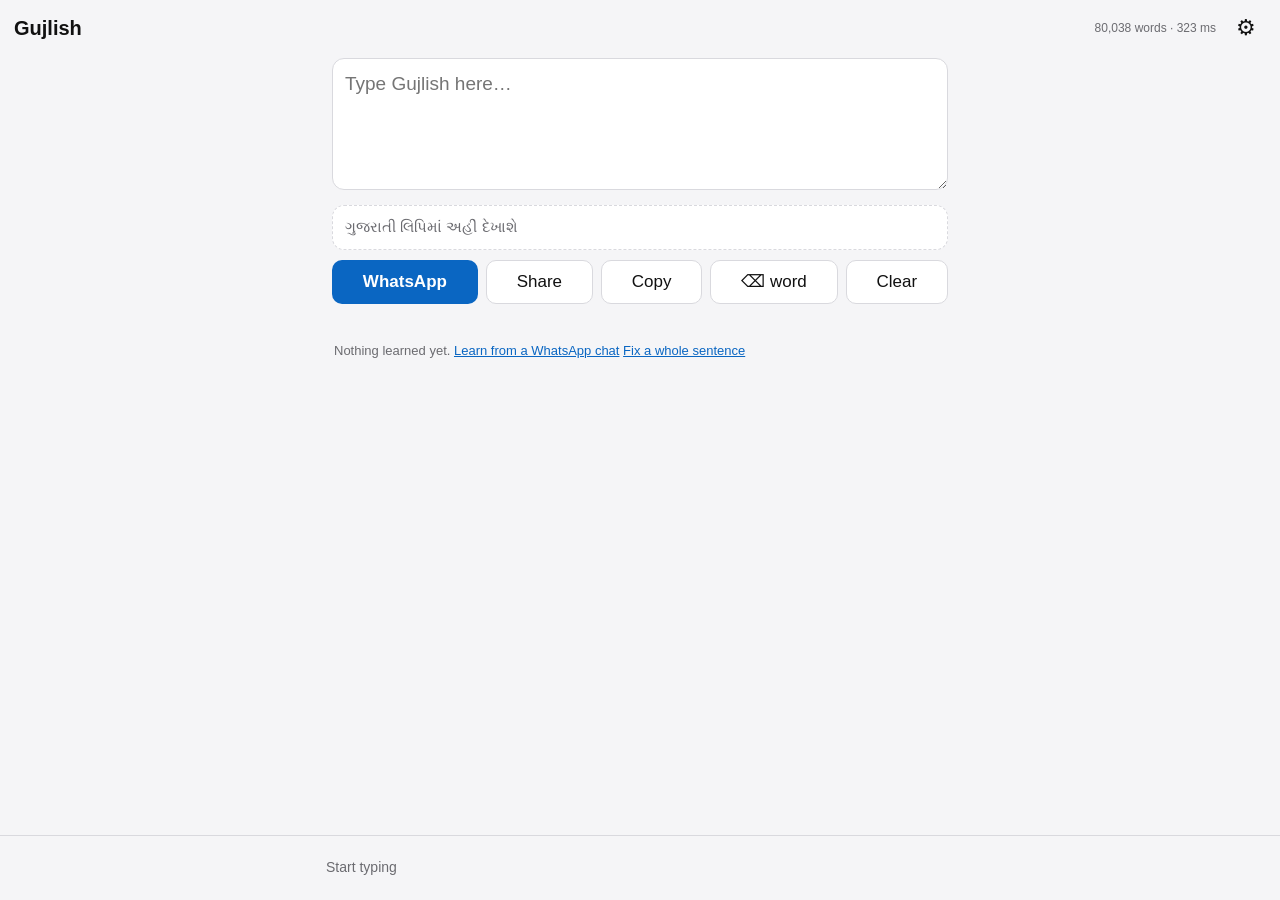
<file: docs/index.html>
<!doctype html>
<html lang="en">
<head>
<meta charset="utf-8">
<meta name="viewport" content="width=device-width, initial-scale=1, viewport-fit=cover, interactive-widget=resizes-content">
<meta name="apple-mobile-web-app-capable" content="yes">
<meta name="mobile-web-app-capable" content="yes">
<meta name="apple-mobile-web-app-status-bar-style" content="default">
<meta name="apple-mobile-web-app-title" content="Gujlish">
<meta name="theme-color" content="#0a66c2">
<meta name="color-scheme" content="light dark">
<title>Gujlish</title>
<link rel="manifest" href="manifest.webmanifest">
<link rel="icon" href="icons/icon-192.png">
<link rel="apple-touch-icon" href="icons/apple-touch-icon.png">
<link rel="stylesheet" href="app.0ae4e6ee.css">
</head>
<body>
<header class="top">
  <h1>Gujlish</h1>
  <div class="top-right">
    <span class="stat" id="stats"></span>
    <button class="icon" id="openSettings" aria-label="Settings" title="Settings">⚙</button>
  </div>
</header>

<main>
  <textarea id="msg" rows="4" placeholder="Type Gujlish here…" autocapitalize="off" autocomplete="off"
            autocorrect="off" spellcheck="false" enterkeyhint="done"></textarea>

  <div class="preview" id="preview" lang="gu" hidden></div>
  <div class="grammar" id="grammar" hidden></div>

  <div class="actions">
    <button class="primary" id="whatsapp">WhatsApp</button>
    <button id="share">Share</button>
    <button id="copy">Copy</button>
    <button id="backspace" title="Delete last word">⌫ word</button>
    <button id="clear">Clear</button>
  </div>
  <div class="toast" id="toast"></div>

  <pre class="debug" id="debug" hidden></pre>

  <p class="learned">
    <span id="learnedLine">Nothing learned yet.</span>
    <a href="#" id="openLearn">Learn from a WhatsApp chat</a>
    <a href="fix/">Fix a whole sentence</a>
  </p>
  <div class="spacer"></div>
</main>

<div class="strip-wrap" id="stripWrap">
  <div class="strip" id="strip"><span class="empty">Start typing</span></div>
</div>

<div class="banner" id="banner" hidden>
  <span>A new version is ready.</span>
  <button id="reload">Reload</button>
</div>

<dialog id="settings">
  <form method="dialog" class="sheet">
    <div class="sheet-head">
      <h2>Settings</h2>
      <button class="icon" value="close" aria-label="Close">✕</button>
    </div>

    <section>
      <h3>Suggestions</h3>
      <label><input type="radio" name="mode" value="mixed"> Gujlish + English (mixed)</label>
      <label><input type="radio" name="mode" value="gujlish"> Gujlish only</label>
      <label><input type="radio" name="mode" value="english"> English only</label>
      <label><input type="checkbox" id="autocorrect"> Auto-correct typed words on space</label>
      <label><input type="checkbox" id="grammarOn"> Grammar suggestions (hu chu, tame cho, ame gaya …)</label>
    </section>

    <section>
      <h3>Gujarati script</h3>
      <label><input type="checkbox" id="previewOn"> Show the message in Gujarati script</label>
      <p class="hint">Send as:</p>
      <label><input type="radio" name="sendAs" value="gujlish"> Gujlish (as typed)</label>
      <label><input type="radio" name="sendAs" value="script"> Gujarati script (ગુજરાતી)</label>
      <label><input type="checkbox" id="showDebug"> Show the debug line</label>
    </section>

    <section id="learnSection">
      <h3>Learn from a WhatsApp chat</h3>
      <p class="hint">In WhatsApp open a chat → the name at the top → Export Chat →
        <b>Without Media</b>. Save the file, then pick it here. It never leaves this phone;
        the app only counts which words and pairs of words you all use.</p>
      <input type="file" id="chatFile" accept=".txt,.zip,text/plain,application/zip">
      <div id="senders" hidden></div>
      <div class="row-btns">
        <button type="button" id="learnBtn" disabled>Learn</button>
      </div>
      <p class="hint" id="learnResult"></p>
    </section>

    <section>
      <h3>Learned words</h3>
      <p class="hint" id="learnedDetail"></p>
      <div class="row-btns">
        <button type="button" id="exportBtn">Export</button>
        <button type="button" id="importBtn">Import</button>
        <button type="button" class="danger" id="forgetBtn">Forget all</button>
      </div>
      <input type="file" id="importFile" accept=".json,application/json" hidden>
    </section>

    <section class="about">
      <h3>About</h3>
      <p class="hint">Gujlish <span id="version"></span>. Predictive text for romanised Gujarati.
        Everything runs on this device and nothing is sent anywhere.
        Word frequencies derive from Gujarati Wikipedia (CC BY-SA 4.0), the Dakshina dataset
        (CC BY-SA 4.0) and Aksharantar (CC BY / CC0); English frequencies from
        FrequencyWords (MIT).</p>
    </section>
  </form>
</dialog>

<script src="gujlish.6e115e8c.js"></script>
<script src="grammar.0bd6bb70.js"></script>
<script src="reverse.7f75abda.js"></script>
<script src="lexicon.db846419.js"></script>
<script src="english.1c6c6c84.js"></script>
<script src="app.a9244f43.js"></script>
</body>
</html>
</file>
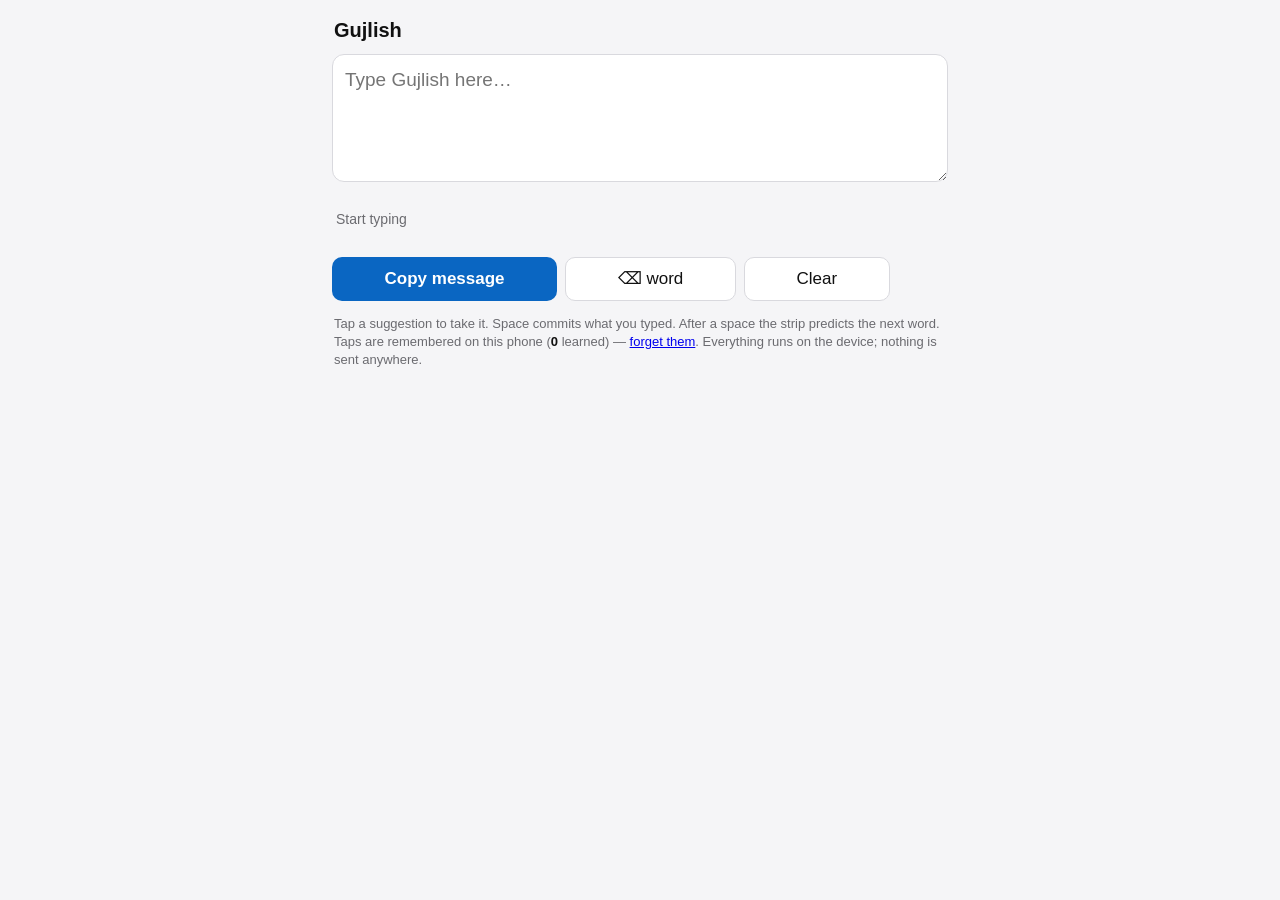
<file: web/tester_template.html>
<!doctype html>
<html lang="en">
<head>
<meta charset="utf-8">
<meta name="viewport" content="width=device-width, initial-scale=1, viewport-fit=cover">
<meta name="apple-mobile-web-app-capable" content="yes">
<meta name="apple-mobile-web-app-status-bar-style" content="default">
<meta name="apple-mobile-web-app-title" content="Gujlish">
<meta name="color-scheme" content="light dark">
<title>Gujlish tester</title>
<style>
  :root {
    --bg: #f5f5f7; --fg: #111; --muted: #6b6b70; --card: #fff;
    --line: #d9d9de; --chip: #e9e9ee; --chip-fg: #111; --accent: #0a66c2;
    --accent-fg: #fff; --ok: #1a7f37;
  }
  @media (prefers-color-scheme: dark) {
    :root {
      --bg: #101014; --fg: #f0f0f2; --muted: #9a9aa2; --card: #1b1b21;
      --line: #2c2c34; --chip: #2a2a33; --chip-fg: #f0f0f2; --accent: #4c9aff;
      --accent-fg: #0b0b0f; --ok: #3fb950;
    }
  }
  * { box-sizing: border-box; }
  html, body { margin: 0; background: var(--bg); color: var(--fg);
    font: 17px/1.4 -apple-system, BlinkMacSystemFont, "Segoe UI", Roboto, sans-serif; }
  main { max-width: 640px; margin: 0 auto; padding: 12px 12px calc(16px + env(safe-area-inset-bottom)); }
  header { display: flex; justify-content: space-between; align-items: baseline; margin: 4px 2px 10px; }
  header h1 { font-size: 20px; margin: 0; font-weight: 650; }
  header .stats { color: var(--muted); font-size: 13px; }
  textarea {
    width: 100%; min-height: 128px; resize: vertical; padding: 12px; border-radius: 12px;
    border: 1px solid var(--line); background: var(--card); color: var(--fg);
    font: inherit; font-size: 19px; outline: none;
  }
  textarea:focus { border-color: var(--accent); }
  .strip {
    display: flex; gap: 8px; overflow-x: auto; -webkit-overflow-scrolling: touch;
    padding: 10px 0 6px; min-height: 58px; scrollbar-width: none;
  }
  .strip::-webkit-scrollbar { display: none; }
  .strip button {
    flex: 0 0 auto; min-width: 64px; min-height: 44px; padding: 8px 14px; border-radius: 22px;
    border: 0; background: var(--chip); color: var(--chip-fg); font: inherit; font-size: 18px;
    touch-action: manipulation;
  }
  .strip button:first-child { background: var(--accent); color: var(--accent-fg); font-weight: 600; }
  .strip button:active { opacity: .7; }
  .strip .empty { color: var(--muted); font-size: 14px; align-self: center; padding: 0 4px; }
  .strip.predicted button:first-child { background: var(--chip); color: var(--chip-fg); font-weight: 400; }
  .debug {
    font: 13px/1.5 ui-monospace, SFMono-Regular, Menlo, Consolas, monospace;
    color: var(--muted); padding: 2px 4px 8px; white-space: pre-wrap; word-break: break-word;
  }
  .row { display: flex; gap: 8px; flex-wrap: wrap; }
  .row button {
    flex: 1 1 auto; min-height: 44px; padding: 8px 14px; border-radius: 10px; border: 1px solid var(--line);
    background: var(--card); color: var(--fg); font: inherit; touch-action: manipulation;
  }
  .row button.primary { background: var(--accent); color: var(--accent-fg); border-color: transparent; font-weight: 600; }
  .row button:active { opacity: .7; }
  .note { color: var(--muted); font-size: 13px; margin: 14px 2px 0; }
  .note b { color: var(--fg); font-weight: 600; }
  .toast { color: var(--ok); font-size: 14px; margin-left: 6px; opacity: 0; transition: opacity .2s; }
  .toast.show { opacity: 1; }
</style>
</head>
<body>
<main>
  <header>
    <h1>Gujlish</h1>
    <div class="stats" id="stats"></div>
  </header>

  <textarea id="msg" placeholder="Type Gujlish here…" autocapitalize="off" autocomplete="off"
            autocorrect="off" spellcheck="false" enterkeyhint="done"></textarea>

  <div class="strip" id="strip"><span class="empty">Start typing</span></div>

  <div class="debug" id="debug"></div>

  <div class="row">
    <button class="primary" id="copy">Copy message</button>
    <button id="backspace">⌫ word</button>
    <button id="clear">Clear</button>
    <span class="toast" id="toast">Copied</span>
  </div>

  <p class="note">
    Tap a suggestion to take it. Space commits what you typed. After a space
    the strip predicts the next word. Taps are remembered on this phone
    (<b id="learned">0</b> learned) — <a href="#" id="forget">forget them</a>.
    Everything runs on the device; nothing is sent anywhere.
  </p>
</main>

<script>
/*__ENGINE__*/
</script>
<script>
/*__DATA__*/
</script>
<script>
(function () {
  "use strict";
  var G = window.Gujlish;
  var t0 = performance.now();
  var engine = new G.Engine(GUJLISH_DATA.words, GUJLISH_DATA.bigrams);
  var loadMs = Math.round(performance.now() - t0);

  var LS_KEY = "gujlish.userCounts";
  try { engine.userCounts = JSON.parse(localStorage.getItem(LS_KEY) || "{}") || {}; } catch (e) { engine.userCounts = {}; }

  var $ = function (id) { return document.getElementById(id); };
  var msg = $("msg"), strip = $("strip"), debug = $("debug"), toast = $("toast");

  $("stats").textContent = GUJLISH_DATA.words.length.toLocaleString() + " words · " +
    GUJLISH_DATA.bigramCount.toLocaleString() + " bigrams · " + loadMs + " ms load";

  function learnedCount() {
    var n = 0; for (var k in engine.userCounts) n += engine.userCounts[k];
    $("learned").textContent = n;
  }
  function saveLearned() {
    try { localStorage.setItem(LS_KEY, JSON.stringify(engine.userCounts)); } catch (e) {}
    learnedCount();
  }

  // The word being typed is whatever follows the last whitespace; the
  // previous word is the token before that. Caret is assumed at the end,
  // which is how a phone keyboard is used.
  function split() {
    var text = msg.value;
    var m = /(\S*)$/.exec(text);
    var current = m ? m[1] : "";
    var head = text.slice(0, text.length - current.length);
    var prevMatch = /(\S+)\s*$/.exec(head);
    return { head: head, current: current, prev: prevMatch ? prevMatch[1] : null };
  }

  function render() {
    var s = split();
    var t = performance.now();
    var res, predicted = false;
    if (s.current) {
      res = engine.suggestDetailed(s.current, s.prev);
    } else {
      res = { surfaces: engine.nextWord(s.prev), sk: "", lk: "", tiers: null };
      predicted = true;
    }
    var ms = (performance.now() - t).toFixed(1);

    strip.innerHTML = "";
    strip.classList.toggle("predicted", predicted);
    if (!res.surfaces.length) {
      var e = document.createElement("span");
      e.className = "empty";
      e.textContent = s.current ? "no match" : (s.prev ? "no prediction" : "Start typing");
      strip.appendChild(e);
    }
    res.surfaces.forEach(function (surface) {
      var b = document.createElement("button");
      b.type = "button";
      b.textContent = surface;
      b.addEventListener("mousedown", function (ev) { ev.preventDefault(); });
      b.addEventListener("touchstart", function (ev) { ev.preventDefault(); take(surface); }, { passive: false });
      b.addEventListener("click", function () { take(surface); });
      strip.appendChild(b);
    });

    if (s.current) {
      var tiers = res.tiers;
      debug.textContent =
        "typed " + JSON.stringify(s.current) + (s.prev ? "  after " + JSON.stringify(s.prev) : "") +
        "\nstrict " + res.sk + "  loose " + res.lk +
        "\nmatches " + (tiers.strict + tiers.loose + tiers.fuzzy) +
        " (strict " + tiers.strict + " / loose " + tiers.loose + " / fuzzy " + tiers.fuzzy + ")  " + ms + " ms";
    } else if (s.prev) {
      debug.textContent = "predicting after " + JSON.stringify(s.prev) +
        "  loose " + G.looseKey(s.prev, true) + "  " + res.surfaces.length + " followers  " + ms + " ms";
    } else {
      debug.textContent = "";
    }
  }

  var lastTake = 0;
  function take(surface) {
    var now = Date.now();
    if (now - lastTake < 300) return;      // touchstart + click double fire
    lastTake = now;
    var s = split();
    msg.value = s.head + surface + " ";
    engine.accept(surface);
    saveLearned();
    msg.focus();
    render();
  }

  $("copy").addEventListener("click", function () {
    var text = msg.value.trim();
    var done = function () {
      toast.classList.add("show");
      setTimeout(function () { toast.classList.remove("show"); }, 1200);
    };
    if (navigator.clipboard && navigator.clipboard.writeText) {
      navigator.clipboard.writeText(text).then(done, function () { fallback(); });
    } else fallback();
    function fallback() {
      msg.focus(); msg.select();
      try { document.execCommand("copy"); done(); } catch (e) {}
    }
  });
  $("backspace").addEventListener("mousedown", function (ev) { ev.preventDefault(); });
  $("backspace").addEventListener("click", function () {
    var s = split();
    if (s.current) msg.value = s.head;
    else msg.value = s.head.replace(/\S+\s*$/, "");
    msg.focus(); render();
  });
  $("clear").addEventListener("click", function () { msg.value = ""; msg.focus(); render(); });
  $("forget").addEventListener("click", function (ev) {
    ev.preventDefault();
    engine.userCounts = {};
    saveLearned(); render();
  });

  msg.addEventListener("input", render);
  msg.addEventListener("keydown", function (ev) {
    if (ev.key === "Tab") {
      var first = strip.querySelector("button");
      if (first) { ev.preventDefault(); take(first.textContent); }
    }
  });

  learnedCount();
  render();
})();
</script>
</body>
</html>
</file>
<file: docs/app.0ae4e6ee.css>
:root {
  --bg: #f5f5f7; --fg: #111; --muted: #6b6b70; --card: #fff;
  --line: #d9d9de; --chip: #e9e9ee; --chip-fg: #111; --accent: #0a66c2;
  --accent-fg: #fff; --ok: #1a7f37; --danger: #b42318; --en: #6b4fbb;
  --strip-h: 64px;
}
@media (prefers-color-scheme: dark) {
  :root {
    --bg: #101014; --fg: #f0f0f2; --muted: #9a9aa2; --card: #1b1b21;
    --line: #2c2c34; --chip: #2a2a33; --chip-fg: #f0f0f2; --accent: #4c9aff;
    --accent-fg: #0b0b0f; --ok: #3fb950; --danger: #ff6b6b; --en: #b39ddb;
  }
}
* { box-sizing: border-box; }
[hidden] { display: none !important; }
html, body {
  margin: 0; background: var(--bg); color: var(--fg);
  font: 17px/1.4 -apple-system, BlinkMacSystemFont, "Segoe UI", Roboto, sans-serif;
  -webkit-text-size-adjust: 100%;
}
button { font: inherit; touch-action: manipulation; cursor: pointer; }
button:active { opacity: .7; }

.top {
  display: flex; justify-content: space-between; align-items: center;
  padding: calc(8px + env(safe-area-inset-top)) 14px 6px;
}
.top h1 { font-size: 20px; margin: 0; font-weight: 650; }
.top-right { display: flex; align-items: center; gap: 10px; }
.stat { color: var(--muted); font-size: 12px; }
button.icon {
  min-width: 40px; min-height: 40px; border: 0; background: transparent; color: var(--fg);
  font-size: 22px; border-radius: 20px;
}

main { max-width: 640px; margin: 0 auto; padding: 4px 12px 0; }
textarea {
  width: 100%; min-height: 120px; resize: vertical; padding: 12px; border-radius: 12px;
  border: 1px solid var(--line); background: var(--card); color: var(--fg);
  font: inherit; font-size: 19px; outline: none;
}
textarea:focus { border-color: var(--accent); }

.preview {
  margin-top: 8px; padding: 10px 12px; border-radius: 12px; background: var(--card);
  border: 1px dashed var(--line); font-size: 19px; line-height: 1.5; min-height: 44px;
  word-break: break-word;
}
.preview.placeholder { color: var(--muted); font-size: 15px; }
.grammar { display: flex; gap: 8px; flex-wrap: wrap; margin-top: 8px; }
.grammar button.fix {
  min-height: 40px; padding: 6px 12px; border-radius: 20px; border: 1px solid var(--accent);
  background: transparent; color: var(--accent); font-size: 15px;
}
.actions { display: flex; gap: 8px; flex-wrap: wrap; margin-top: 10px; }
.actions button {
  flex: 1 1 auto; min-height: 44px; padding: 8px 12px; border-radius: 10px;
  border: 1px solid var(--line); background: var(--card); color: var(--fg);
}
.actions button.primary { background: var(--accent); color: var(--accent-fg); border-color: transparent; font-weight: 600; }
.toast { min-height: 20px; color: var(--ok); font-size: 14px; margin: 6px 2px 0; opacity: 0; transition: opacity .2s; }
.toast.show { opacity: 1; }

.debug {
  font: 12px/1.5 ui-monospace, SFMono-Regular, Menlo, Consolas, monospace;
  color: var(--muted); margin: 8px 2px 0; white-space: pre-wrap; word-break: break-word;
}
.learned { color: var(--muted); font-size: 13px; margin: 12px 2px 0; }
.learned a { color: var(--accent); }
.spacer { height: calc(var(--strip-h) + 24px + env(safe-area-inset-bottom)); }

/* The suggestion strip sits where a keyboard bar would: pinned to the
   bottom of the visual viewport, i.e. just above the on-screen keyboard.
   app.js moves it with visualViewport. */
.strip-wrap {
  position: fixed; left: 0; right: 0; bottom: 0;
  background: var(--bg); border-top: 1px solid var(--line);
  padding: 8px 8px calc(8px + env(safe-area-inset-bottom));
  z-index: 10;
}
.strip {
  display: flex; gap: 8px; overflow-x: auto; -webkit-overflow-scrolling: touch;
  min-height: 48px; scrollbar-width: none; max-width: 640px; margin: 0 auto;
}
.strip::-webkit-scrollbar { display: none; }
.strip button {
  flex: 0 0 auto; min-width: 60px; min-height: 46px; padding: 8px 14px; border-radius: 23px;
  border: 0; background: var(--chip); color: var(--chip-fg); font-size: 18px;
}
.strip button.first { background: var(--accent); color: var(--accent-fg); font-weight: 600; }
.strip.predicted button.first { background: var(--chip); color: var(--chip-fg); font-weight: 400; }
.strip button.en { font-style: italic; }
.strip button.undo { background: transparent; border: 1px dashed var(--muted); color: var(--muted); }
.strip button.undo::before { content: "↶ "; }
.strip button.me::after { content: " ·"; color: var(--ok); font-weight: 700; }
.strip .empty { color: var(--muted); font-size: 14px; align-self: center; padding: 0 6px; }

.banner {
  position: fixed; left: 12px; right: 12px; top: calc(10px + env(safe-area-inset-top));
  display: flex; justify-content: space-between; align-items: center; gap: 12px;
  background: var(--card); border: 1px solid var(--line); border-radius: 12px;
  padding: 10px 14px; z-index: 20; box-shadow: 0 4px 16px rgba(0,0,0,.15);
}
.banner button { border: 0; background: var(--accent); color: var(--accent-fg); border-radius: 8px; padding: 8px 14px; }

dialog {
  border: 0; border-radius: 16px 16px 0 0; padding: 0; margin: auto 0 0; width: 100%;
  max-width: 100%; max-height: 92vh; background: var(--card); color: var(--fg);
}
dialog::backdrop { background: rgba(0,0,0,.4); }
.sheet { padding: 12px 16px calc(16px + env(safe-area-inset-bottom)); max-width: 640px; margin: 0 auto; }
.sheet-head { display: flex; justify-content: space-between; align-items: center; }
.sheet h2 { margin: 0; font-size: 20px; }
.sheet h3 { font-size: 15px; margin: 18px 0 6px; color: var(--muted); text-transform: uppercase; letter-spacing: .03em; }
.sheet label { display: block; padding: 8px 0; }
.sheet input[type=file] { display: block; margin: 6px 0; max-width: 100%; }
.hint { color: var(--muted); font-size: 14px; margin: 6px 0; }
.row-btns { display: flex; gap: 8px; flex-wrap: wrap; margin-top: 8px; }
.row-btns button {
  min-height: 42px; padding: 6px 14px; border-radius: 10px; border: 1px solid var(--line);
  background: var(--bg); color: var(--fg);
}
.row-btns button.danger { color: var(--danger); }
.row-btns button:disabled { opacity: .5; cursor: default; }
#senders label { padding: 4px 0; font-size: 15px; }
</file>
